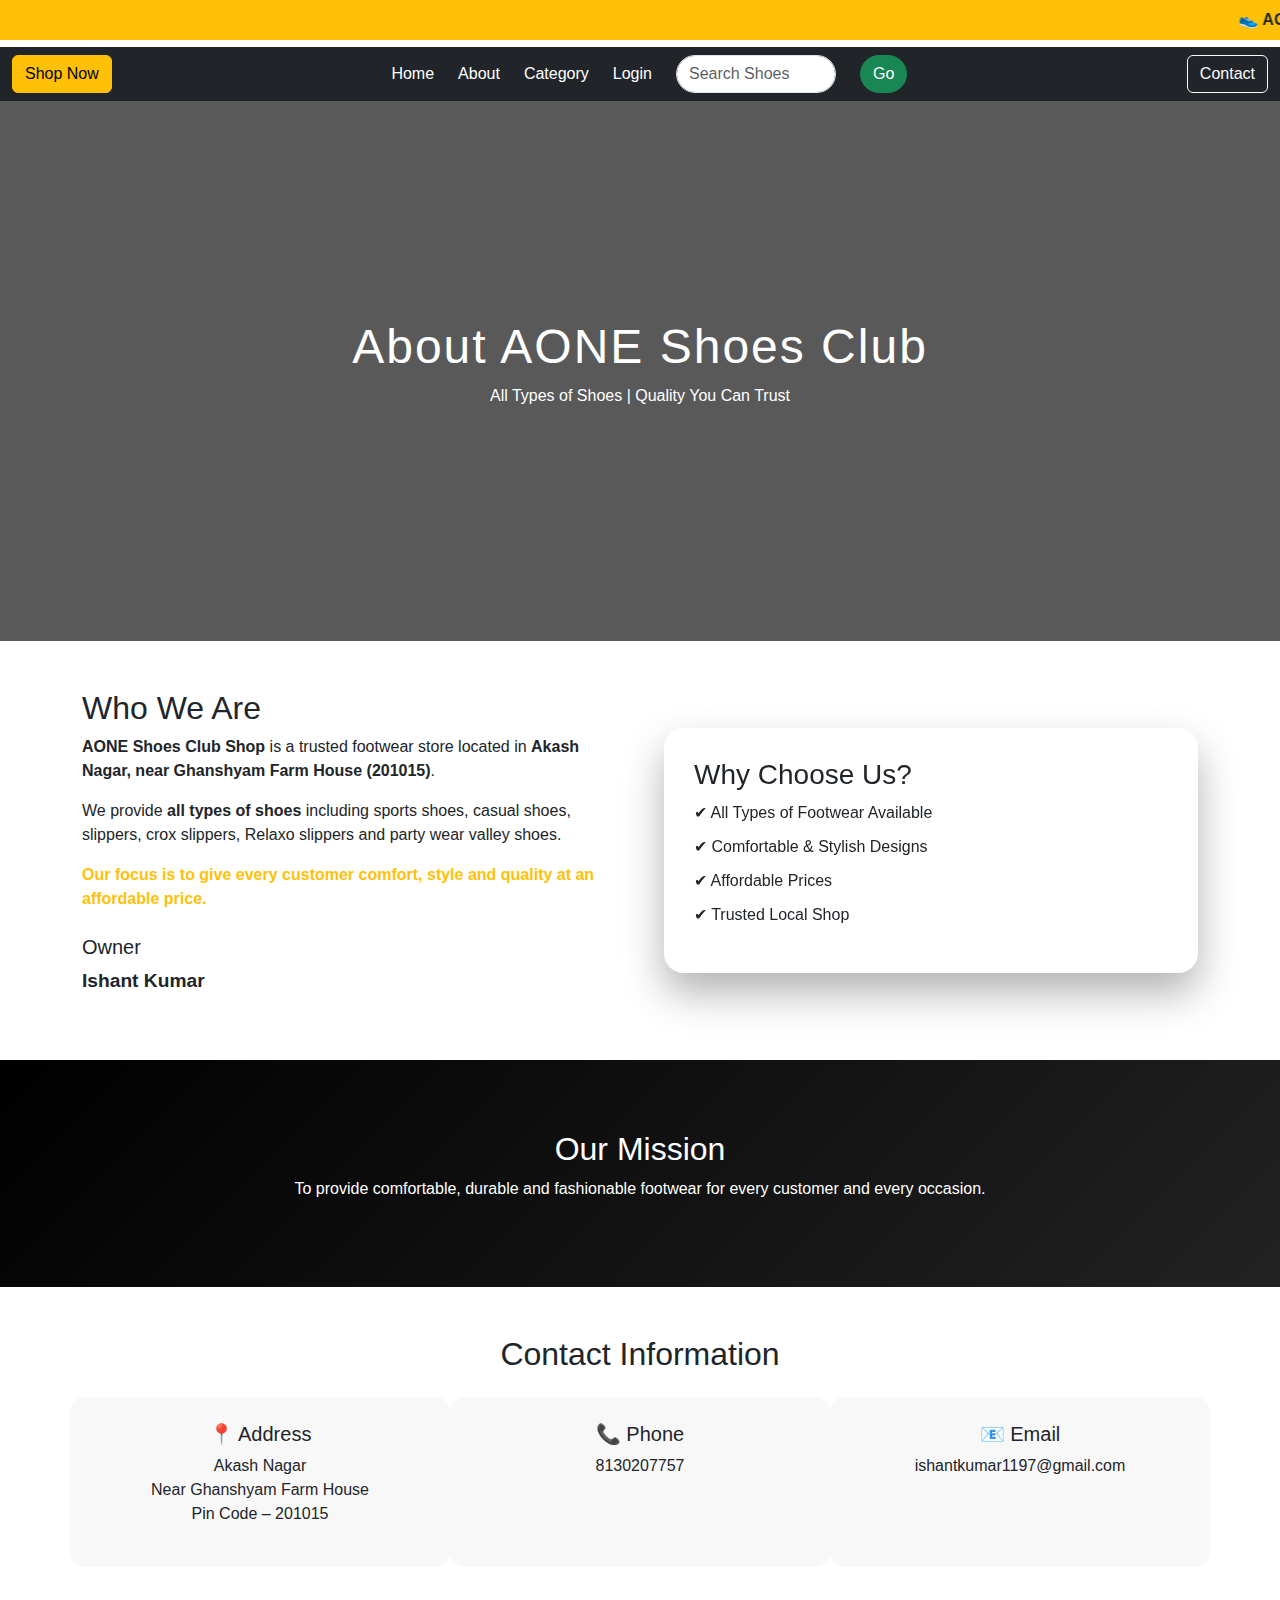
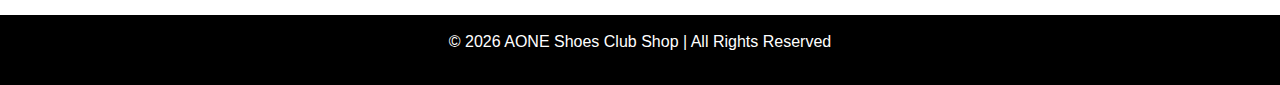
<file: about.html>
<!DOCTYPE html>
<html lang="en">

<head>
    <meta charset="UTF-8">
    <title>About Us | AONE Shoes Club Shop</title>
    <meta name="viewport" content="width=device-width, initial-scale=1.0">

    <link href="https://cdn.jsdelivr.net/npm/bootstrap@5.3.2/dist/css/bootstrap.min.css" rel="stylesheet">
    <link rel="stylesheet" href="css/about.css">
</head>

<body>

    <marquee class="marq">
        👟 AONE Shoes Club Shop | Comfort • Style • Trust | Flat 30% OFF 👟
    </marquee>

    <nav class="navbar navbar-dark bg-dark nav-2d">
        <div class="container-fluid d-flex justify-content-between align-items-center">

            <a href="index.html" class="btn btn-warning nav-btn">Shop Now</a>

            <div class="d-flex align-items-center gap-4">
                <a class="nav-link" href="index.html">Home</a>
                <a class="nav-link active" href="about.html">About</a>
                <a class="nav-link" href="category.html">Category</a>
                <a class="nav-link" href="login.html">Login</a>

                <input type="text" class="form-control search-box" placeholder="Search Shoes">
                <button class="btn btn-success go-btn">Go</button>
            </div>

            <a href="login.html" class="btn btn-outline-light nav-btn">Contact</a>

        </div>
    </nav>

    <section class="about-hero">
        <div class="about-overlay">
            <h1>About AONE Shoes Club</h1>
            <p>All Types of Shoes | Quality You Can Trust</p>
        </div>
    </section>

    <section class="container my-5">
        <div class="row align-items-center g-5">

            <div class="col-md-6 premium-text">
                <h2>Who We Are</h2>

                <p>
                    <strong>AONE Shoes Club Shop</strong> is a trusted footwear store located in
                    <strong>Akash Nagar, near Ghanshyam Farm House (201015)</strong>.
                </p>

                <p>
                    We provide <strong>all types of shoes</strong> including
                    sports shoes, casual shoes, slippers, crox slippers,
                    Relaxo slippers and party wear valley shoes.
                </p>

                <p class="highlight">
                    Our focus is to give every customer comfort, style
                    and quality at an affordable price.
                </p>

                <h5 class="mt-4">Owner</h5>
                <p class="owner-name">Ishant Kumar</p>
            </div>

            <div class="col-md-6">
                <div class="premium-card">
                    <h3>Why Choose Us?</h3>
                    <ul>
                        <li>✔ All Types of Footwear Available</li>
                        <li>✔ Comfortable & Stylish Designs</li>
                        <li>✔ Affordable Prices</li>
                        <li>✔ Trusted Local Shop</li>
                    </ul>
                </div>
            </div>

        </div>
    </section>

    <section class="mission-strip">
        <h2>Our Mission</h2>
        <p>
            To provide comfortable, durable and fashionable footwear
            for every customer and every occasion.
        </p>
    </section>

    <section class="container my-5" id="contact">
        <h2 class="text-center mb-4">Contact Information</h2>

        <div class="row text-center g-4">
            <div class="col-md-4 contact-box">
                <h5>📍 Address</h5>
                <p>
                    Akash Nagar<br>
                    Near Ghanshyam Farm House<br>
                    Pin Code – 201015
                </p>
            </div>

            <div class="col-md-4 contact-box">
                <h5>📞 Phone</h5>
                <p>8130207757</p>
            </div>

            <div class="col-md-4 contact-box">
                <h5>📧 Email</h5>
                <p>ishantkumar1197@gmail.com</p>
            </div>
        </div>
    </section>

    <footer class="footer text-center text-white">
        <p>© 2026 AONE Shoes Club Shop | All Rights Reserved</p>
    </footer>

</body>

</html>
</file>
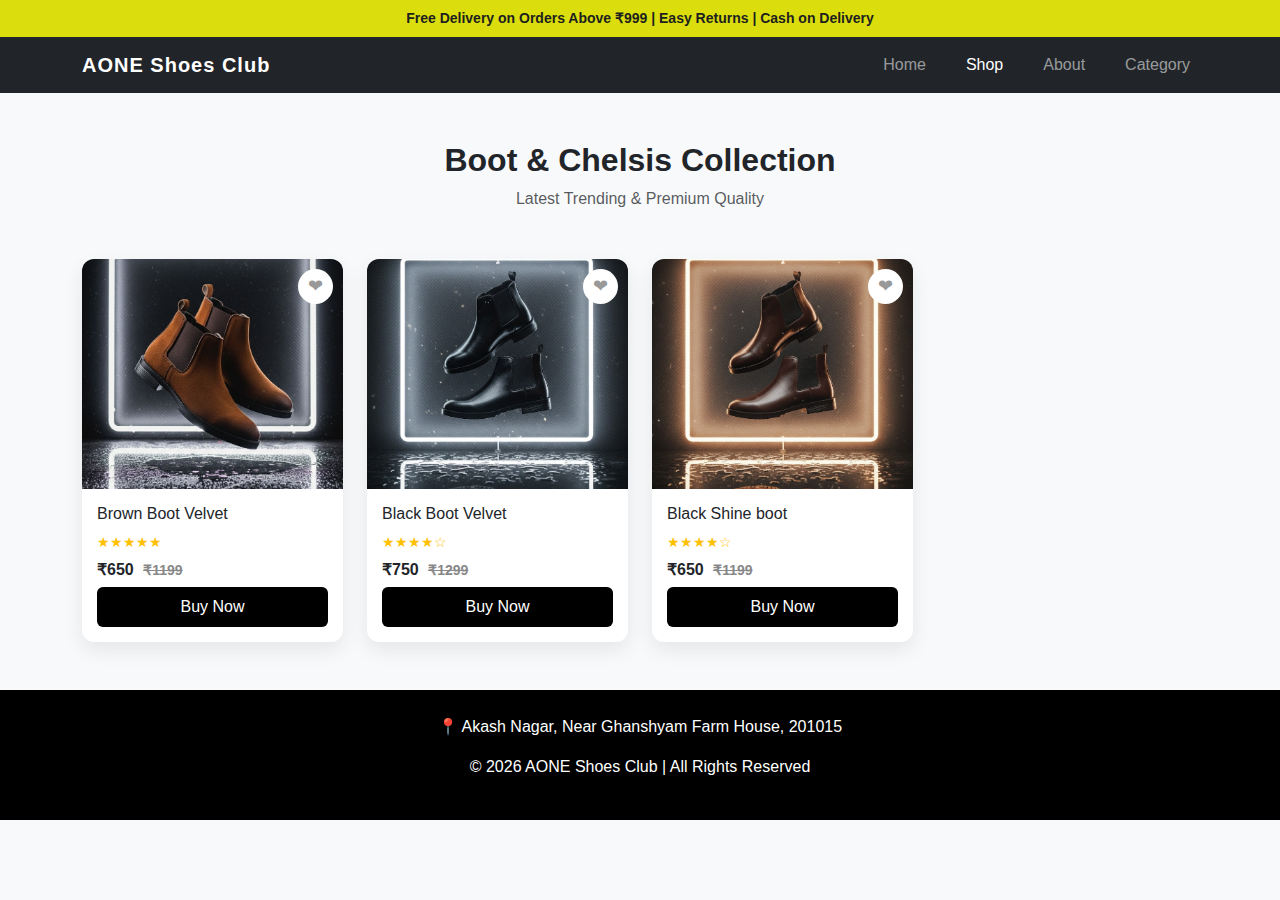
<file: boot.html>
<!DOCTYPE html>
<html lang="en">

<head>
    <meta charset="UTF-8">
    <title>AONE Shoes Club | Sports Collection</title>
    <meta name="viewport" content="width=device-width, initial-scale=1.0">
    <link href="https://cdn.jsdelivr.net/npm/bootstrap@5.3.2/dist/css/bootstrap.min.css" rel="stylesheet">
    <link rel="stylesheet" href="css/boot.css">
</head>

<body>

    <div class="top-bar text-center">
        Free Delivery on Orders Above ₹999 | Easy Returns | Cash on Delivery
    </div>

    <nav class="navbar navbar-expand-lg navbar-dark bg-dark sticky-top custom-nav">
        <div class="container">
            <a class="navbar-brand fw-bold logo-text" href="#">AONE Shoes Club</a>
            <div class="collapse navbar-collapse justify-content-end">
                <ul class="navbar-nav gap-4">
                    <li class="nav-item"><a class="nav-link nav-animate" href="index.html">Home</a></li>
                    <li class="nav-item"><a class="nav-link nav-animate active" href="index.html">Shop</a></li>
                    <li class="nav-item"><a class="nav-link nav-animate" href="about.html">About</a></li>
                    <li class="nav-item"><a class="nav-link nav-animate" href="category.html">Category</a></li>
                </ul>
            </div>
        </div>
    </nav>

    <div class="container text-center my-5">
        <h2 class="fw-bold">Boot & Chelsis Collection</h2>
        <p class="text-muted">Latest Trending & Premium Quality</p>
    </div>

    <div class="container mb-5">
        <div class="row g-4">

            <div class="col-lg-3 col-md-4 col-sm-6">
                <div class="product-card">
                    <div class="wishlist" onclick="toggleLike(this)">❤</div>
                    <img src="images/boot brown.jpg" class="product-img">
                    <div class="product-info">
                        <h6>Brown Boot Velvet</h6>
                        <div class="rating">★★★★★</div>
                        <div class="price">₹650 <span>₹1199</span></div>
                        <button class="cart-btn">Buy Now</button>
                    </div>
                </div>
            </div>

            <div class="col-lg-3 col-md-4 col-sm-6">
                <div class="product-card">
                    <div class="wishlist" onclick="toggleLike(this)">❤</div>
                    <img src="images/boot black.jpg" class="product-img">
                    <div class="product-info">
                        <h6>Black Boot Velvet</h6>
                        <div class="rating">★★★★☆</div>
                        <div class="price">₹750 <span>₹1299</span></div>
                        <button class="cart-btn">Buy Now</button>
                    </div>
                </div>
            </div>



            <div class="col-lg-3 col-md-4 col-sm-6">
                <div class="product-card">
                    <div class="wishlist" onclick="toggleLike(this)">❤</div>
                    <img src="images/black shine boot.jpg" class="product-img">
                    <div class="product-info">
                        <h6>Black Shine boot </h6>
                        <div class="rating">★★★★☆</div>
                        <div class="price">₹650 <span>₹1199</span></div>
                        <button class="cart-btn">Buy Now</button>
                    </div>
                </div>
            </div>


        </div>
    </div>

    <footer class="footer text-center text-white">
        <p class="footer-address">📍 Akash Nagar, Near Ghanshyam Farm House, 201015</p>
        <p>© 2026 AONE Shoes Club | All Rights Reserved</p>
    </footer>

    <script>
        function toggleLike(el) {
            el.classList.toggle("active");
        }
    </script>

</body>

</html>
</file>
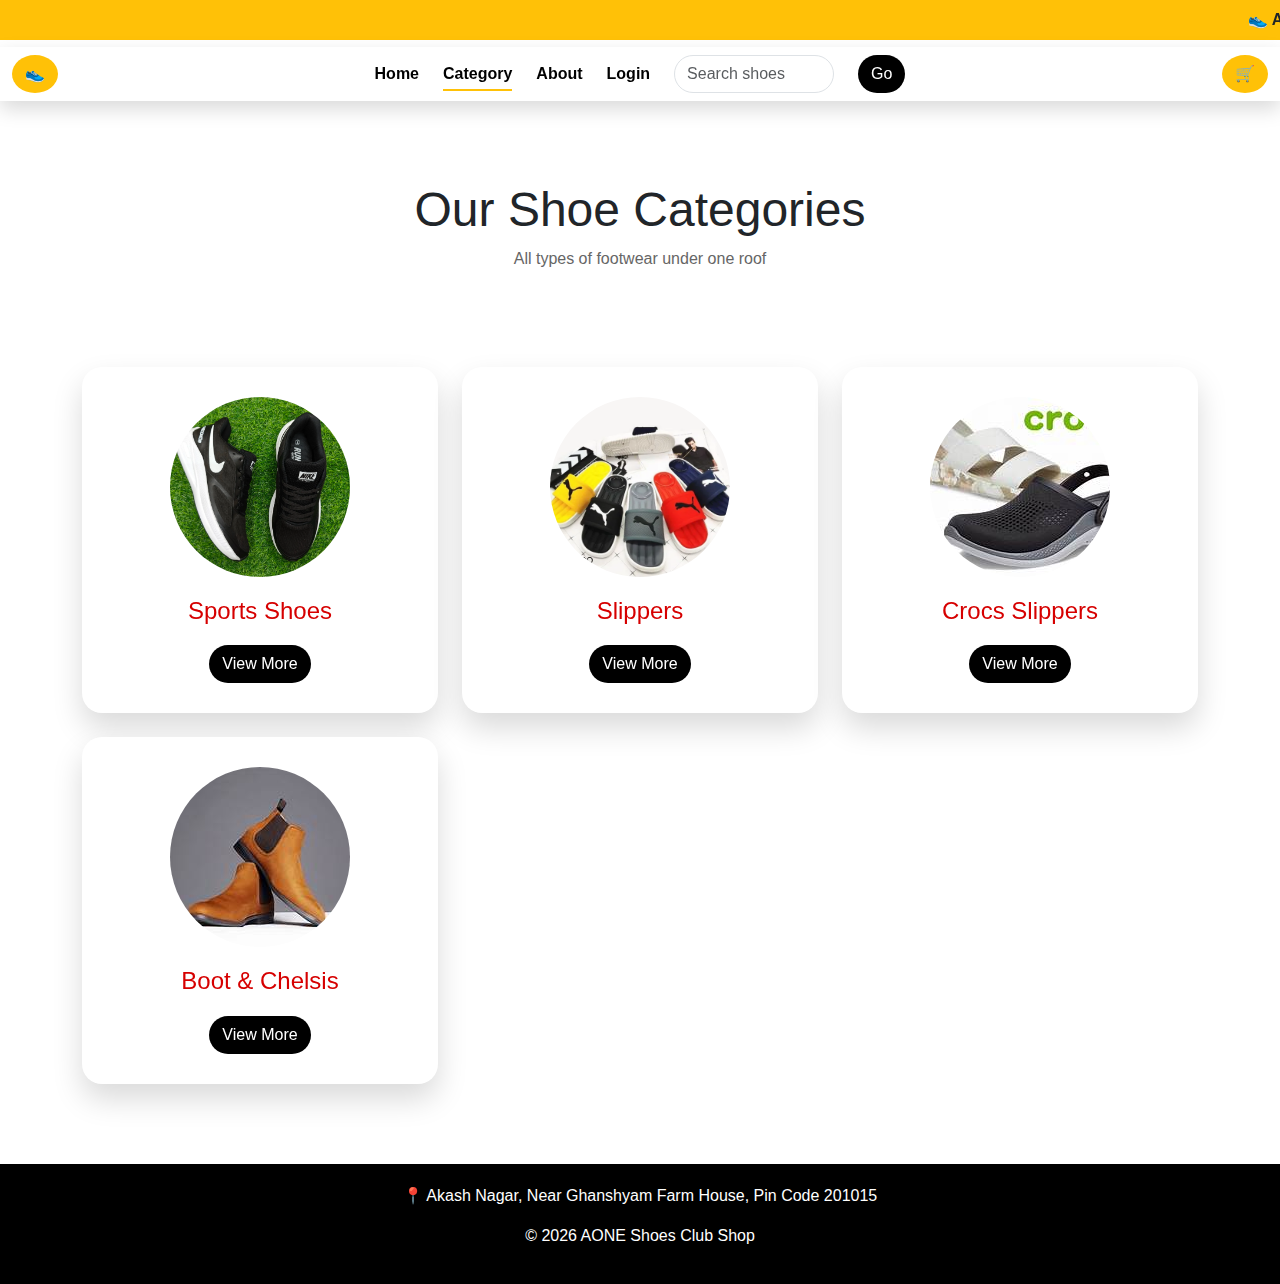
<file: category.html>
<!DOCTYPE html>
<html lang="en">

<head>
    <meta charset="UTF-8">
    <title>Category | AONE Shoes Club Shop</title>
    <meta name="viewport" content="width=device-width, initial-scale=1.0">

    <link href="https://cdn.jsdelivr.net/npm/bootstrap@5.3.2/dist/css/bootstrap.min.css" rel="stylesheet">
    <link rel="stylesheet" href="css/category.css">
</head>

<body>

    <marquee class="marq">👟 AONE Shoes Club Shop | Sports • Casual • Slippers • Crocs • Party Wear 👟</marquee>

    <nav class="navbar navbar-expand-lg navbar-light premium-nav">
        <div class="container-fluid">

            <button class="btn logo-btn">👟</button>

            <div class="mx-auto d-flex align-items-center gap-4">
                <a class="nav-link" href="index.html">Home</a>
                <a class="nav-link active" href="category.html">Category</a>
                <a class="nav-link" href="about.html">About</a>
                <a class="nav-link" href="login.html">Login</a>

                <input type="text" class="form-control search-box" placeholder="Search shoes">
                <button class="btn go-btn">Go</button>
            </div>

            <button class="btn logo-btn">🛒</button>
        </div>
    </nav>

    <section class="category-hero">
        <h1 class="hero-title">Our Shoe Categories</h1>
        <p class="hero-sub">All types of footwear under one roof</p>
    </section>

    <section class="container category-area">
        <div class="row g-4">

            <div class="col-md-4">
                <div class="cat-card">
                    <img src="images/cat-spo.webp">
                    <h4>Sports Shoes</h4>
                    <a href="sportsshoes.html" class="btn view-btn">View More</a>
                </div>
            </div>

            <div class="col-md-4">
                <div class="cat-card">
                    <img src="images/cat-sle.webp">
                    <h4>Slippers</h4>
                    <a href="Sleeper.html" class="btn view-btn">View More</a>
                </div>
            </div>

            <div class="col-md-4">
                <div class="cat-card">
                    <img src="images/crox.jpg">
                    <h4>Crocs Slippers</h4>
                    <a href="croxsleep.html" class="btn view-btn">View More</a>
                </div>
            </div>

            <div class="col-md-4">
                <div class="cat-card">
                    <img src="images/chelsea.jpg">
                    <h4>Boot & Chelsis</h4>
                    <a href="boot.html" class="btn view-btn">View More</a>
                </div>
            </div>

        </div>
    </section>

    <footer class="footer">
        <p>📍 Akash Nagar, Near Ghanshyam Farm House, Pin Code 201015</p>
        <p>© 2026 AONE Shoes Club Shop</p>
    </footer>

</body>

</html>
</file>
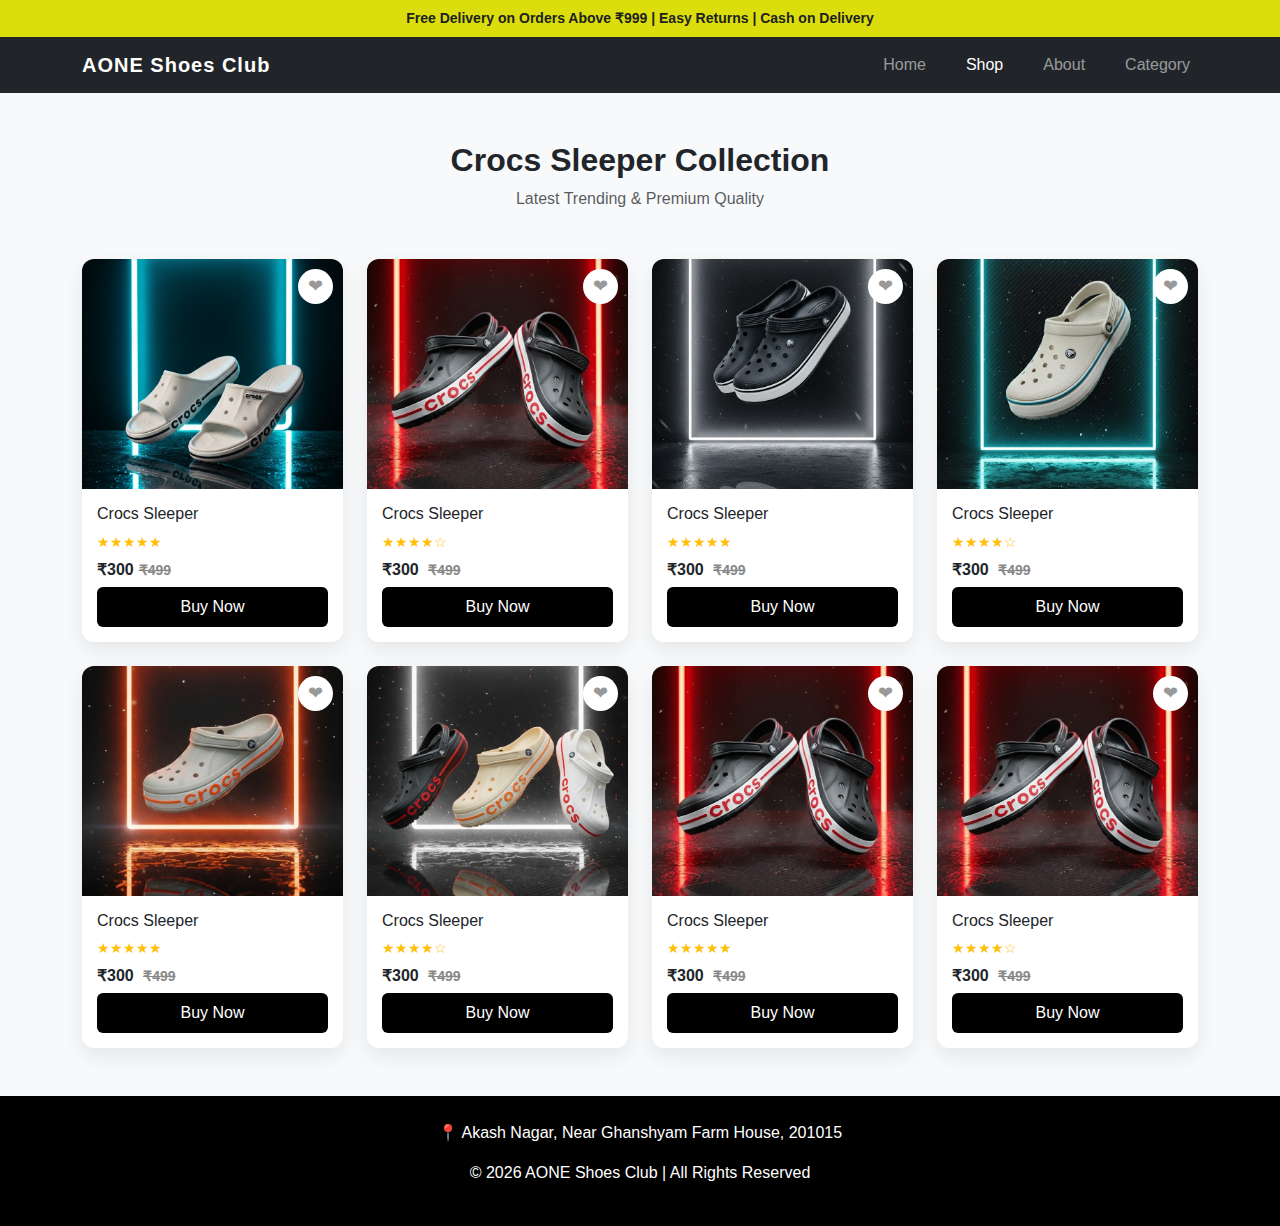
<file: croxsleep.html>
<!DOCTYPE html>
<html lang="en">

<head>
    <meta charset="UTF-8">
    <title>AONE Shoes Club | Sports Collection</title>
    <meta name="viewport" content="width=device-width, initial-scale=1.0">

    <link href="https://cdn.jsdelivr.net/npm/bootstrap@5.3.2/dist/css/bootstrap.min.css" rel="stylesheet">
    <link rel="stylesheet" href="css/croxsleep.css">
</head>

<body>

    <div class="top-bar text-center">
        Free Delivery on Orders Above ₹999 | Easy Returns | Cash on Delivery
    </div>

    <nav class="navbar navbar-expand-lg navbar-dark bg-dark sticky-top custom-nav">
        <div class="container">
            <a class="navbar-brand fw-bold logo-text" href="#">AONE Shoes Club</a>

            <div class="collapse navbar-collapse justify-content-end">
                <ul class="navbar-nav gap-4">
                    <li class="nav-item"><a class="nav-link nav-animate" href="index.html">Home</a></li>
                    <li class="nav-item"><a class="nav-link nav-animate active" href="index.html">Shop</a></li>
                    <li class="nav-item"><a class="nav-link nav-animate" href="about.html">About</a></li>
                    <li class="nav-item"><a class="nav-link nav-animate" href="category.html">Category</a></li>
                </ul>
            </div>
        </div>
    </nav>

    <div class="container text-center my-5">
        <h2 class="fw-bold">Crocs Sleeper Collection</h2>
        <p class="text-muted">Latest Trending & Premium Quality</p>
    </div>

    <div class="container mb-5">
        <div class="row g-4">

            <div class="col-lg-3 col-md-4 col-sm-6">
                <div class="product-card">
                    <div class="wishlist" onclick="toggleLike(this)">❤</div>
                    <img src="images/crox white.jpg" class="product-img">
                    <div class="product-info">
                        <h6>Crocs Sleeper</h6>
                        <div class="rating">★★★★★</div>
                        <div class="price">₹300<span>₹499</span></div>
                        <button class="cart-btn">Buy Now</button>
                    </div>
                </div>
            </div>

            <div class="col-lg-3 col-md-4 col-sm-6">
                <div class="product-card">
                    <div class="wishlist" onclick="toggleLike(this)">❤</div>
                    <img src="images/black crox.jpg" class="product-img">
                    <div class="product-info">
                        <h6>Crocs Sleeper</h6>
                        <div class="rating">★★★★☆</div>
                        <div class="price">₹300 <span>₹499</span></div>
                        <button class="cart-btn">Buy Now</button>
                    </div>
                </div>
            </div>

            <div class="col-lg-3 col-md-4 col-sm-6">
                <div class="product-card">
                    <div class="wishlist" onclick="toggleLike(this)">❤</div>
                    <img src="images/black crox1.jpg" class="product-img">
                    <div class="product-info">
                        <h6>Crocs Sleeper</h6>
                        <div class="rating">★★★★★</div>
                        <div class="price">₹300 <span>₹499</span></div>
                        <button class="cart-btn">Buy Now</button>
                    </div>
                </div>
            </div>

            <div class="col-lg-3 col-md-4 col-sm-6">
                <div class="product-card">
                    <div class="wishlist" onclick="toggleLike(this)">❤</div>
                    <img src="images/white crox.jpg" class="product-img">
                    <div class="product-info">
                        <h6>Crocs Sleeper</h6>
                        <div class="rating">★★★★☆</div>
                        <div class="price">₹300 <span>₹499</span></div>
                        <button class="cart-btn">Buy Now</button>
                    </div>
                </div>
            </div>

            <div class="col-lg-3 col-md-4 col-sm-6">
                <div class="product-card">
                    <div class="wishlist" onclick="toggleLike(this)">❤</div>
                    <img src="images/orange crox.jpg" class="product-img">
                    <div class="product-info">
                        <h6>Crocs Sleeper</h6>
                        <div class="rating">★★★★★</div>
                        <div class="price">₹300 <span>₹499</span></div>
                        <button class="cart-btn">Buy Now</button>
                    </div>
                </div>
            </div>

            <div class="col-lg-3 col-md-4 col-sm-6">
                <div class="product-card">
                    <div class="wishlist" onclick="toggleLike(this)">❤</div>
                    <img src="images/red crox.jpg" class="product-img">
                    <div class="product-info">
                        <h6>Crocs Sleeper</h6>
                        <div class="rating">★★★★☆</div>
                        <div class="price">₹300 <span>₹499</span></div>
                        <button class="cart-btn">Buy Now</button>
                    </div>
                </div>
            </div>

            <div class="col-lg-3 col-md-4 col-sm-6">
                <div class="product-card">
                    <div class="wishlist" onclick="toggleLike(this)">❤</div>
                    <img src="images/black crox.jpg" class="product-img">
                    <div class="product-info">
                        <h6>Crocs Sleeper</h6>
                        <div class="rating">★★★★★</div>
                        <div class="price">₹300 <span>₹499</span></div>
                        <button class="cart-btn">Buy Now</button>
                    </div>
                </div>
            </div>

            <div class="col-lg-3 col-md-4 col-sm-6">
                <div class="product-card">
                    <div class="wishlist" onclick="toggleLike(this)">❤</div>
                    <img src="images/black crox.jpg" class="product-img">
                    <div class="product-info">
                        <h6>Crocs Sleeper</h6>
                        <div class="rating">★★★★☆</div>
                        <div class="price">₹300 <span>₹499</span></div>
                        <button class="cart-btn">Buy Now</button>
                    </div>
                </div>
            </div>

        </div>
    </div>

    <footer class="footer text-center text-white">
        <p class="footer-address">📍 Akash Nagar, Near Ghanshyam Farm House, 201015</p>
        <p>© 2026 AONE Shoes Club | All Rights Reserved</p>
    </footer>

    <script>
        function toggleLike(el) {
            el.classList.toggle("active");
        }
    </script>

</body>

</html>
</file>
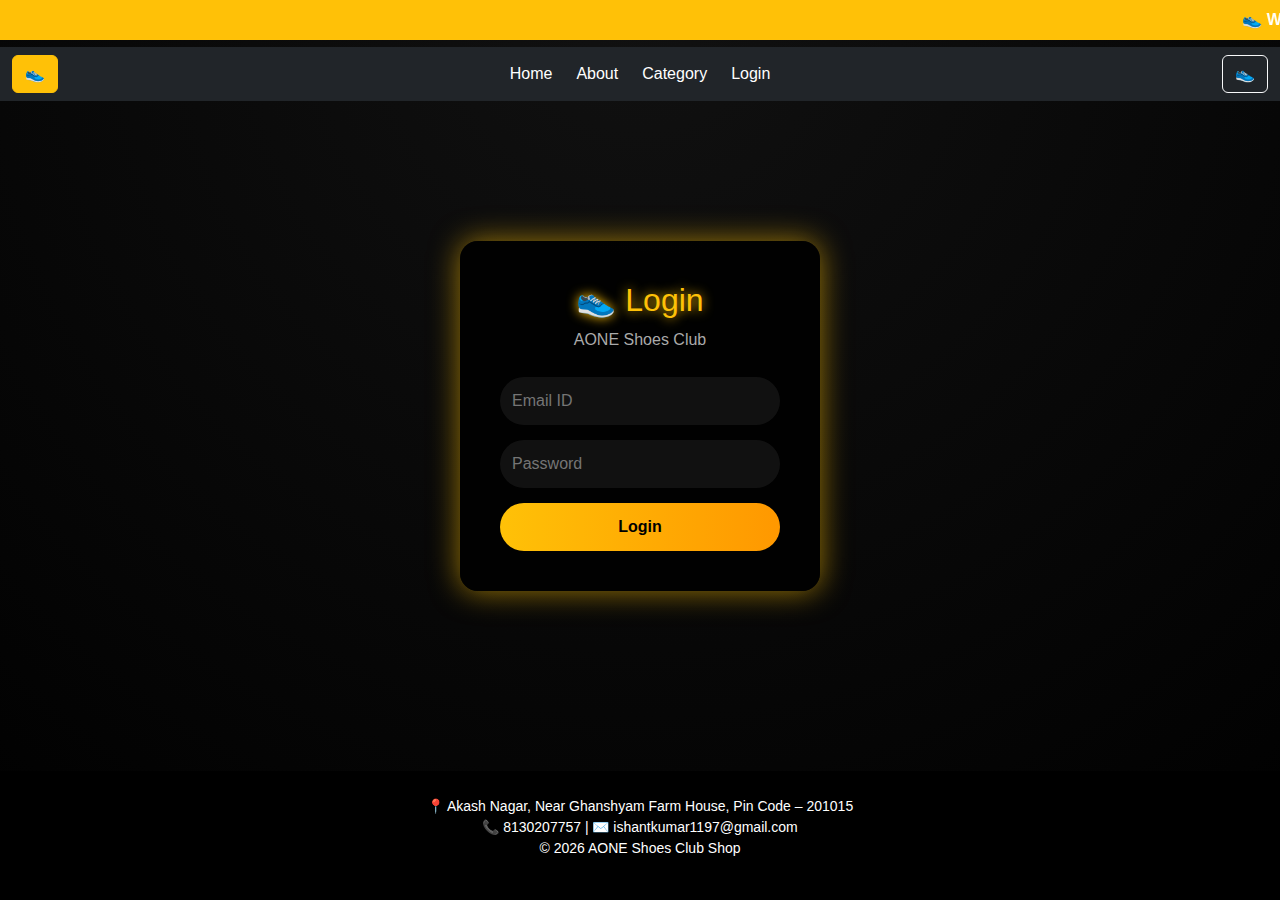
<file: login.html>
<!DOCTYPE html>
<html lang="en">

<head>
    <meta charset="UTF-8">
    <title>AONE Shoes Club | Login</title>
    <meta name="viewport" content="width=device-width, initial-scale=1.0">

    <!-- Bootstrap -->
    <link href="https://cdn.jsdelivr.net/npm/bootstrap@5.3.2/dist/css/bootstrap.min.css" rel="stylesheet">

    <!-- CSS -->
    <link rel="stylesheet" href="css/login.css">
</head>

<body>

    <!-- ================= MARQUEE (SAME) ================= -->
    <marquee class="marq">
        👟 Welcome to AONE Shoes Club Shop | Flat 30% OFF | Best Quality Shoes 👟
    </marquee>

    <!-- ================= NAVBAR (SAME AS YOUR SITE) ================= -->
    <nav class="navbar navbar-dark bg-dark nav-2d">
        <div class="container-fluid d-flex justify-content-between align-items-center">

            <button class="btn btn-warning nav-btn">👟</button>

            <div class="d-flex align-items-center gap-4">
                <a class="nav-link active" href="index.html">Home</a>
                <a class="nav-link" href="about.html">About</a>
                <a class="nav-link" href="category.html">Category</a>
                <a class="nav-link" href="login.html">Login</a>
            </div>

            <button class="btn btn-outline-light nav-btn">👟</button>
        </div>
    </nav>

    <!-- ================= LOGIN SECTION ================= -->
    <div class="login-wrapper">

        <div class="login-box">
            <h2>👟 Login</h2>
            <p class="tagline">AONE Shoes Club</p>

            <form onsubmit="loginSuccess(event)">
                <input type="email" placeholder="Email ID" required>
                <input type="password" placeholder="Password" required>

                <button type="submit">Login</button>
            </form>
        </div>

    </div>

    <!-- ================= FOOTER (SAME ADDRESS) ================= -->
    <footer class="footer text-center">
        <p>
            📍 Akash Nagar, Near Ghanshyam Farm House, Pin Code – 201015 <br>
            📞 8130207757 | ✉️ ishantkumar1197@gmail.com <br>
            © 2026 AONE Shoes Club Shop
        </p>
    </footer>

    <script>
        function loginSuccess(e) {
            e.preventDefault();
            alert("✅ Successfully Logged In");
        }
    </script>

</body>

</html>
</file>
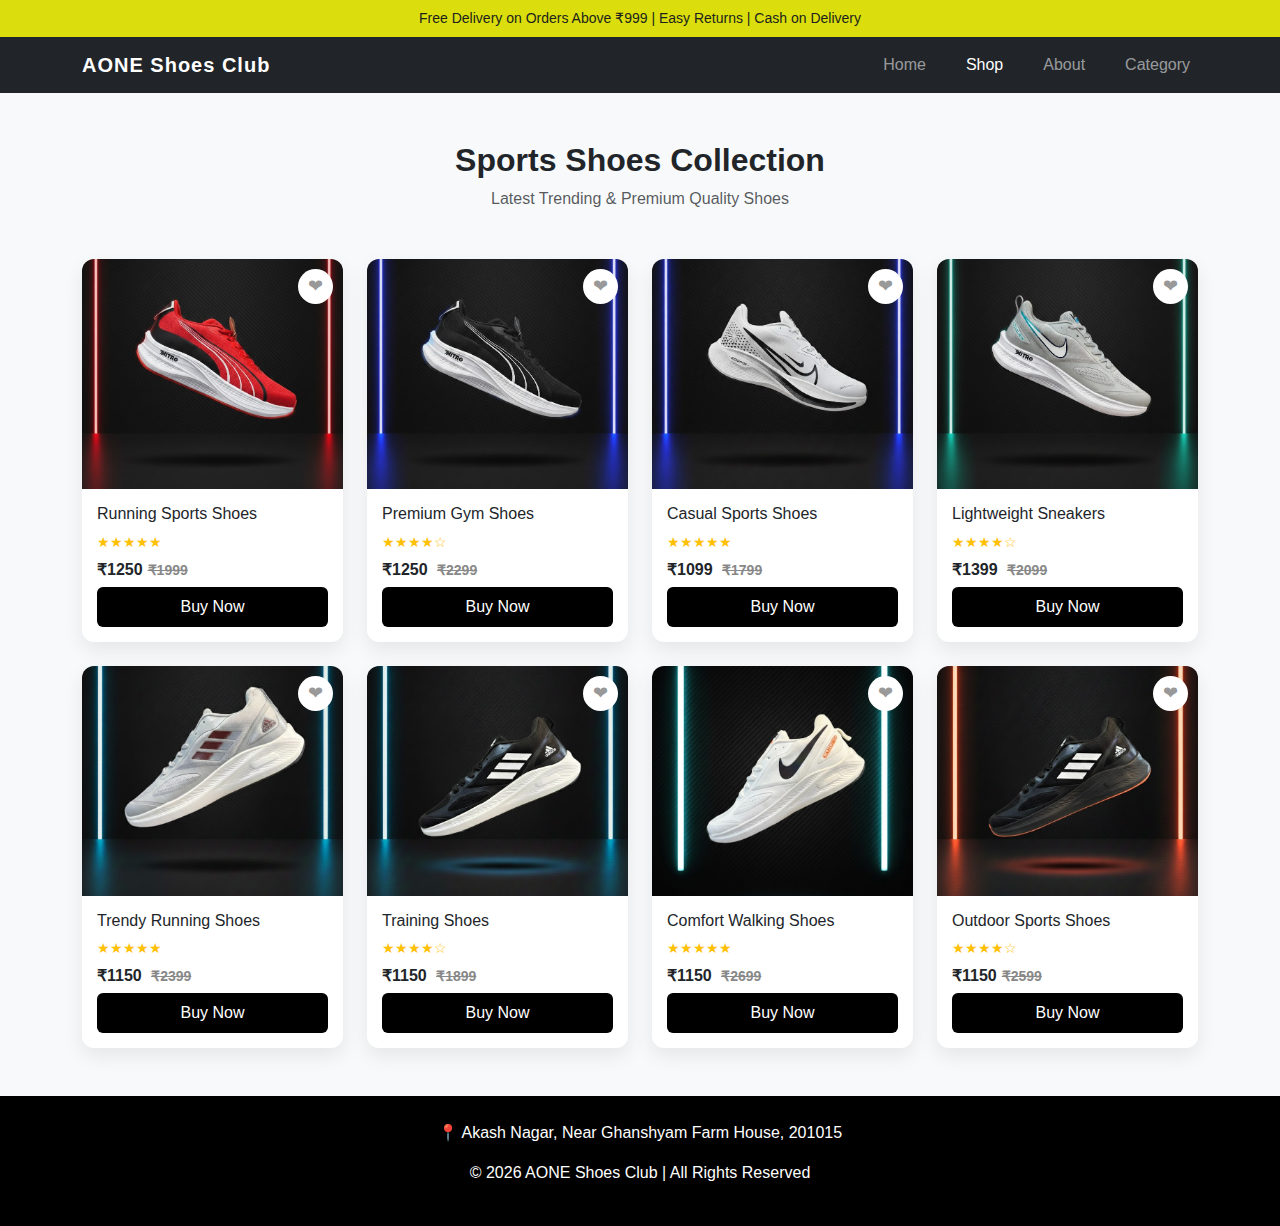
<file: sportsshoes.html>
<!DOCTYPE html>
<html lang="en">

<head>
    <meta charset="UTF-8">
    <title>AONE Shoes Club | Sports Collection</title>
    <meta name="viewport" content="width=device-width, initial-scale=1.0">

    <link href="https://cdn.jsdelivr.net/npm/bootstrap@5.3.2/dist/css/bootstrap.min.css" rel="stylesheet">
    <link rel="stylesheet" href="css/sportsshoes.css">
</head>

<body>

    <div class="top-bar text-center">
        Free Delivery on Orders Above ₹999 | Easy Returns | Cash on Delivery
    </div>

    <nav class="navbar navbar-expand-lg navbar-dark bg-dark sticky-top custom-nav">
        <div class="container">
            <a class="navbar-brand fw-bold logo-text" href="#">AONE Shoes Club</a>

            <div class="collapse navbar-collapse justify-content-end">
                <ul class="navbar-nav gap-4">
                    <li class="nav-item"><a class="nav-link nav-animate" href="index.html">Home</a></li>
                    <li class="nav-item"><a class="nav-link nav-animate active" href="index.html">Shop</a></li>
                    <li class="nav-item"><a class="nav-link nav-animate" href="about.html">About</a></li>
                    <li class="nav-item"><a class="nav-link nav-animate" href="category.html">Category</a></li>
                </ul>
            </div>
        </div>
    </nav>

    <div class="container text-center my-5">
        <h2 class="fw-bold">Sports Shoes Collection</h2>
        <p class="text-muted">Latest Trending & Premium Quality Shoes</p>
    </div>

    <div class="container mb-5">
        <div class="row g-4">

            <div class="col-lg-3 col-md-4 col-sm-6">
                <div class="product-card">
                    <div class="wishlist" onclick="toggleLike(this)">❤</div>
                    <img src="/images/red nitro.jpg" class="product-img">
                    <div class="product-info">
                        <h6>Running Sports Shoes</h6>
                        <div class="rating">★★★★★</div>
                        <div class="price">₹1250<span>₹1999</span></div>
                        <button class="cart-btn">Buy Now</button>
                    </div>
                </div>
            </div>

            <div class="col-lg-3 col-md-4 col-sm-6">
                <div class="product-card">
                    <div class="wishlist" onclick="toggleLike(this)">❤</div>
                    <img src="images/black nitro.jpg" class="product-img">
                    <div class="product-info">
                        <h6>Premium Gym Shoes</h6>
                        <div class="rating">★★★★☆</div>
                        <div class="price">₹1250 <span>₹2299</span></div>
                        <button class="cart-btn">Buy Now</button>
                    </div>
                </div>
            </div>

            <div class="col-lg-3 col-md-4 col-sm-6">
                <div class="product-card">
                    <div class="wishlist" onclick="toggleLike(this)">❤</div>
                    <img src="images/white nike.jpg" class="product-img">
                    <div class="product-info">
                        <h6>Casual Sports Shoes</h6>
                        <div class="rating">★★★★★</div>
                        <div class="price">₹1099 <span>₹1799</span></div>
                        <button class="cart-btn">Buy Now</button>
                    </div>
                </div>
            </div>

            <div class="col-lg-3 col-md-4 col-sm-6">
                <div class="product-card">
                    <div class="wishlist" onclick="toggleLike(this)">❤</div>
                    <img src="images/grey guidten add.jpg" class="product-img">
                    <div class="product-info">
                        <h6>Lightweight Sneakers</h6>
                        <div class="rating">★★★★☆</div>
                        <div class="price">₹1399 <span>₹2099</span></div>
                        <button class="cart-btn">Buy Now</button>
                    </div>
                </div>
            </div>

            <div class="col-lg-3 col-md-4 col-sm-6">
                <div class="product-card">
                    <div class="wishlist" onclick="toggleLike(this)">❤</div>
                    <img src="images/white guidten nike.jpg" class="product-img">
                    <div class="product-info">
                        <h6>Trendy Running Shoes</h6>
                        <div class="rating">★★★★★</div>
                        <div class="price">₹1150 <span>₹2399</span></div>
                        <button class="cart-btn">Buy Now</button>
                    </div>
                </div>
            </div>

            <div class="col-lg-3 col-md-4 col-sm-6">
                <div class="product-card">
                    <div class="wishlist" onclick="toggleLike(this)">❤</div>
                    <img src="images/black guidten addi.jpg" class="product-img">
                    <div class="product-info">
                        <h6>Training Shoes</h6>
                        <div class="rating">★★★★☆</div>
                        <div class="price">₹1150 <span>₹1899</span></div>
                        <button class="cart-btn">Buy Now</button>
                    </div>
                </div>
            </div>

            <div class="col-lg-3 col-md-4 col-sm-6">
                <div class="product-card">
                    <div class="wishlist" onclick="toggleLike(this)">❤</div>
                    <img src="images/whiteguidten nike.jpg" class="product-img">
                    <div class="product-info">
                        <h6>Comfort Walking Shoes</h6>
                        <div class="rating">★★★★★</div>
                        <div class="price">₹1150 <span>₹2699</span></div>
                        <button class="cart-btn">Buy Now</button>
                    </div>
                </div>
            </div>

            <div class="col-lg-3 col-md-4 col-sm-6">
                <div class="product-card">
                    <div class="wishlist" onclick="toggleLike(this)">❤</div>
                    <img src="images/black guid add.jpg" class="product-img">
                    <div class="product-info">
                        <h6>Outdoor Sports Shoes</h6>
                        <div class="rating">★★★★☆</div>
                        <div class="price">₹1150<span>₹2599</span></div>
                        <button class="cart-btn">Buy Now</button>
                    </div>
                </div>
            </div>

        </div>
    </div>

    <footer class="footer text-center text-white">
        <p class="footer-address">📍 Akash Nagar, Near Ghanshyam Farm House, 201015</p>
        <p>© 2026 AONE Shoes Club | All Rights Reserved</p>
    </footer>

    <script>
        function toggleLike(el) {
            el.classList.toggle("active");
        }
    </script>

</body>

</html>
</file>
<file: css/about.css>
body {
    margin: 0;
    font-family: 'Segoe UI', sans-serif;
}

a {
    text-decoration: none;
}

.marq {
    background: #ffc107;
    padding: 8px;
    font-weight: bold;
}

.nav-2d {
    animation: slideDown 1s ease;
}

@keyframes slideDown {
    from {
        transform: translateY(-60px);
    }

    to {
        transform: translateY(0);
    }
}

.nav-link {
    color: #fff !important;
    font-weight: 500;
    position: relative;
}

.nav-link::after {
    content: "";
    position: absolute;
    width: 0;
    height: 2px;
    background: #ffc107;
    left: 0;
    bottom: -5px;
    transition: 0.4s;
}

.nav-link:hover::after {
    width: 100%;
}

.search-box {
    width: 160px;
    border-radius: 20px;
}

.go-btn {
    border-radius: 20px;
}

.nav-btn {
    transition: 0.3s;
}

.nav-btn:hover {
    transform: scale(1.1);
}

.hero {
    height: 90vh;
    background: linear-gradient(45deg, #000, #333);
    display: flex;
    flex-direction: column;
    justify-content: center;
    align-items: center;
}

.animate-text {
    font-size: 3rem;
    color: #fff;
    animation: glow 2s infinite alternate;
}

@keyframes glow {
    from {
        text-shadow: 0 0 5px #fff;
    }

    to {
        text-shadow: 0 0 20px #ffc107;
    }
}

.buy-btn {
    transition: 0.4s;
}

.buy-btn:hover {
    transform: scale(1.15);
}

.moving-gallery {
    display: flex;
    gap: 30px;
    overflow: hidden;
}

.moving-gallery img {
    width: 200px;
    animation: move 10s linear infinite;
}

@keyframes move {
    from {
        transform: translateX(0);
    }

    to {
        transform: translateX(-800px);
    }
}

.shoe-card {
    background: #fff;
    padding: 15px;
    border-radius: 15px;
    text-align: center;
    transition: 0.5s;
}

.shoe-card img {
    width: 100%;
    transition: 0.5s;
}

.shoe-card:hover {
    transform: translateY(-10px) scale(1.05);
    box-shadow: 0 15px 30px rgba(0, 0, 0, 0.3);
}

.about-hero {
    height: 60vh;
    background: url("https://i.imgur.com/8Km9tLL.jpg") center/cover no-repeat;
    position: relative;
}

.about-overlay {
    height: 100%;
    background: rgba(0, 0, 0, 0.65);
    display: flex;
    flex-direction: column;
    justify-content: center;
    align-items: center;
    color: white;
    animation: fadeZoom 1.2s ease;
}

@keyframes fadeZoom {
    from {
        opacity: 0;
        transform: scale(1.1);
    }

    to {
        opacity: 1;
        transform: scale(1);
    }
}

.about-overlay h1 {
    font-size: 3rem;
    letter-spacing: 2px;
}

.premium-text {
    animation: slideLeft 1s ease;
}

@keyframes slideLeft {
    from {
        opacity: 0;
        transform: translateX(-60px);
    }

    to {
        opacity: 1;
        transform: translateX(0);
    }
}

.highlight {
    color: #ffc107;
    font-weight: 600;
}

.owner-name {
    font-size: 1.2rem;
    font-weight: bold;
}

.premium-card {
    background: rgba(255, 255, 255, 0.15);
    backdrop-filter: blur(10px);
    padding: 30px;
    border-radius: 20px;
    box-shadow: 0 20px 40px rgba(0, 0, 0, 0.3);
    animation: slideRight 1s ease;
}

@keyframes slideRight {
    from {
        opacity: 0;
        transform: translateX(60px);
    }

    to {
        opacity: 1;
        transform: translateX(0);
    }
}

.premium-card ul {
    list-style: none;
    padding: 0;
}

.premium-card li {
    margin: 10px 0;
    font-weight: 500;
}

.mission-strip {
    background: linear-gradient(135deg, #000, #222);
    color: white;
    text-align: center;
    padding: 70px 20px;
}

.contact-box {
    padding: 25px;
    border-radius: 15px;
    background: #f8f8f8;
    transition: 0.4s;
}

.contact-box:hover {
    transform: translateY(-10px);
    box-shadow: 0 15px 30px rgba(0, 0, 0, 0.2);
}

.footer {
    background: black;
    padding: 15px;
}
</file>
<file: css/boot.css>
body {
    background: #f8f9fa;
    font-family: 'Segoe UI', sans-serif;
}

.top-bar {
    background: #dbde0c;
    color: #201e1e;
    padding: 8px;
    font-size: 14px;
    font-weight: bold;
}

.custom-nav {
    transition: 0.3s;
}

.nav-animate {
    position: relative;
    transition: 0.3s;
}

.nav-animate::after {
    content: "";
    position: absolute;
    width: 0%;
    height: 2px;
    left: 0;
    bottom: 0;
    background: #ff6600;
    transition: 0.3s;
}

.nav-animate:hover::after {
    width: 100%;
}

.logo-text {
    letter-spacing: 1px;
}

.product-card {
    background: #fff;
    border-radius: 12px;
    overflow: hidden;
    transition: 0.3s;
    box-shadow: 0 8px 20px rgba(0, 0, 0, 0.08);
    position: relative;
}

.product-card:hover {
    transform: translateY(-8px);
}

.product-img {
    width: 100%;
    height: 230px;
    object-fit: cover;
    transition: 0.4s;
}

.product-card:hover .product-img {
    transform: scale(1.08);
}

.wishlist {
    position: absolute;
    top: 10px;
    right: 10px;
    background: #fff;
    width: 35px;
    height: 35px;
    border-radius: 50%;
    text-align: center;
    line-height: 35px;
    cursor: pointer;
    color: #999;
    font-size: 18px;
    transition: 0.3s;
}

.wishlist.active {
    color: red;
}

.product-info {
    padding: 15px;
}

.rating {
    color: #ffc107;
    font-size: 14px;
}

.price {
    font-weight: bold;
    margin: 5px 0;
}

.price span {
    text-decoration: line-through;
    color: #888;
    font-size: 14px;
    margin-left: 5px;
}

.cart-btn {
    width: 100%;
    padding: 8px;
    border: none;
    border-radius: 6px;
    background: #000;
    color: #fff;
    transition: 0.3s;
}

.cart-btn:hover {
    background: #ff6600;
}

.footer {
    background: #000;
    padding: 25px;
    margin-top: 40px;
}

.footer-address {
    animation: slideUp 2s ease-in-out infinite alternate;
}

@keyframes slideUp {
    from {
        transform: translateY(0);
    }

    to {
        transform: translateY(-5px);
    }
}
</file>
<file: css/category.css>
body {
    font-family: 'Segoe UI', sans-serif;
    background: white;
}

.marq {
    background: #ffc107;
    padding: 8px;
    font-weight: 600;
}

.premium-nav {
    background: white;
    box-shadow: 0 8px 20px rgba(0, 0, 0, 0.15);
    animation: drop 0.8s ease;
}

@keyframes drop {
    from {
        transform: translateY(-60px);
    }

    to {
        transform: translateY(0);
    }
}

.nav-link {
    font-weight: 600;
    color: #000 !important;
    position: relative;
}

.nav-link::after {
    content: "";
    position: absolute;
    bottom: -5px;
    left: 0;
    width: 0;
    height: 2px;
    background: #ffc107;
    transition: .4s;
}

.nav-link:hover::after,
.nav-link.active::after {
    width: 100%;
}

.logo-btn {
    border-radius: 50%;
    background: #ffc107;
}

.search-box {
    width: 160px;
    border-radius: 20px;
}

.go-btn {
    border-radius: 20px;
    background: #000;
    color: white;
}

.category-hero {
    text-align: center;
    padding: 80px 20px;
}

.hero-title {
    font-size: 3rem;
    animation: fadeUp 1s ease;
}

.hero-sub {
    color: #666;
}

@keyframes fadeUp {
    from {
        opacity: 0;
        transform: translateY(40px);
    }

    to {
        opacity: 1;
        transform: translateY(0);
    }
}

.category-area {
    padding-bottom: 80px;
}

.cat-card {
    text-align: center;
    padding: 30px;
    border-radius: 20px;
    background: #fff;
    transition: .6s;
    transform-style: preserve-3d;
    box-shadow: 0 15px 30px rgba(0, 0, 0, 0.15);
}

.cat-card img {
    width: 180px;
    height: 180px;
    border-radius: 50%;
    object-fit: cover;
    transition: .6s;
}

.cat-card:hover {
    transform: rotateY(20deg) rotateX(10deg) translateY(-15px);
}

.cat-card:hover img {
    transform: scale(1.1);
}

.cat-card h4 {
    margin: 20px 0;
    color: #d60000;
}

.view-btn {
    border-radius: 20px;
    background: #000;
    color: white;
}

.view-btn:hover {
    background: #ffc107;
    color: black;
}

.footer {
    background: #000;
    color: white;
    text-align: center;
    padding: 20px;
}
</file>
<file: css/croxsleep.css>
body {
    background: #f8f9fa;
    font-family: 'Segoe UI', sans-serif;
}

.top-bar {
    background: #dbde0c;
    color: #201e1e;
    padding: 8px;
    font-size: 14px;
    font-weight: bold;
}

.custom-nav {
    transition: 0.3s;
}

.nav-animate {
    position: relative;
    transition: 0.3s;
}

.nav-animate::after {
    content: "";
    position: absolute;
    width: 0%;
    height: 2px;
    left: 0;
    bottom: 0;
    background: #ff6600;
    transition: 0.3s;
}

.nav-animate:hover::after {
    width: 100%;
}

.logo-text {
    letter-spacing: 1px;
}

.product-card {
    background: #fff;
    border-radius: 12px;
    overflow: hidden;
    transition: 0.3s;
    box-shadow: 0 8px 20px rgba(0, 0, 0, 0.08);
    position: relative;
}

.product-card:hover {
    transform: translateY(-8px);
}

.product-img {
    width: 100%;
    height: 230px;
    object-fit: cover;
    transition: 0.4s;
}

.product-card:hover .product-img {
    transform: scale(1.08);
}

.wishlist {
    position: absolute;
    top: 10px;
    right: 10px;
    background: #fff;
    width: 35px;
    height: 35px;
    border-radius: 50%;
    text-align: center;
    line-height: 35px;
    cursor: pointer;
    color: #999;
    font-size: 18px;
    transition: 0.3s;
}

.wishlist.active {
    color: red;
}

.product-info {
    padding: 15px;
}

.rating {
    color: #ffc107;
    font-size: 14px;
}

.price {
    font-weight: bold;
    margin: 5px 0;
}

.price span {
    text-decoration: line-through;
    color: #888;
    font-size: 14px;
    margin-left: 5px;
}

.cart-btn {
    width: 100%;
    padding: 8px;
    border: none;
    border-radius: 6px;
    background: #000;
    color: #fff;
    transition: 0.3s;
}

.cart-btn:hover {
    background: #ff6600;
}

.footer {
    background: #000;
    padding: 25px;
    margin-top: 40px;
}

.footer-address {
    animation: slideUp 2s ease-in-out infinite alternate;
}

@keyframes slideUp {
    from {
        transform: translateY(0);
    }

    to {
        transform: translateY(-5px);
    }
}
</file>
<file: css/login.css>
body {
    font-family: 'Segoe UI', sans-serif;
    background: radial-gradient(circle at top, #111, #000);
    color: white;
}

/* Marquee */
.marq {
    background: #ffc107;
    padding: 8px;
    font-weight: bold;
}

/* Navbar same animation */
.nav-2d {
    animation: slideDown 1s ease;
}

@keyframes slideDown {
    from {
        transform: translateY(-60px);
    }

    to {
        transform: translateY(0);
    }
}

.nav-link {
    color: white !important;
}

/* Login Wrapper */
.login-wrapper {
    min-height: 70vh;
    display: flex;
    justify-content: center;
    align-items: center;
}

/* Login Box */
.login-box {
    width: 360px;
    padding: 40px;
    background: rgba(0, 0, 0, 0.85);
    border-radius: 18px;
    text-align: center;
    box-shadow: 0 0 30px rgba(255, 193, 7, 0.6);
    animation: fadeUp 1s ease;
}

@keyframes fadeUp {
    from {
        opacity: 0;
        transform: translateY(40px);
    }

    to {
        opacity: 1;
        transform: translateY(0);
    }
}

.login-box h2 {
    color: #ffc107;
    text-shadow: 0 0 12px #ffc107;
}

.tagline {
    color: #aaa;
    margin-bottom: 25px;
}

/* Inputs */
.login-box input {
    width: 100%;
    padding: 12px;
    margin-bottom: 15px;
    border-radius: 25px;
    border: none;
    outline: none;
    background: #111;
    color: white;
}

/* Button */
.login-box button {
    width: 100%;
    padding: 12px;
    border: none;
    border-radius: 25px;
    background: linear-gradient(90deg, #ffc107, #ff9800);
    color: black;
    font-weight: bold;
    cursor: pointer;
}

.login-box button:hover {
    transform: scale(1.05);
    box-shadow: 0 0 20px #ffc107;
}

/* Footer */
.footer {
    background: black;
    padding: 25px;
    margin-top: 40px;
    font-size: 14px;
}
</file>
<file: css/sportsshoes.css>
body {
    background: #f8f9fa;
    font-family: 'Segoe UI', sans-serif;
}

.top-bar {
    background: #dbde0c;
    color: #201e1e;
    padding: 8px;
    font-size: 14px;
}

.custom-nav {
    transition: 0.3s;
}

.nav-animate {
    position: relative;
    transition: 0.3s;
}

.nav-animate::after {
    content: "";
    position: absolute;
    width: 0%;
    height: 2px;
    left: 0;
    bottom: 0;
    background: #ff6600;
    transition: 0.3s;
}

.nav-animate:hover::after {
    width: 100%;
}

.logo-text {
    letter-spacing: 1px;
}

.product-card {
    background: #fff;
    border-radius: 12px;
    overflow: hidden;
    transition: 0.3s;
    box-shadow: 0 8px 20px rgba(0, 0, 0, 0.08);
    position: relative;
}

.product-card:hover {
    transform: translateY(-8px);
}

.product-img {
    width: 100%;
    height: 230px;
    object-fit: cover;
    transition: 0.4s;
}

.product-card:hover .product-img {
    transform: scale(1.08);
}

.wishlist {
    position: absolute;
    top: 10px;
    right: 10px;
    background: #fff;
    width: 35px;
    height: 35px;
    border-radius: 50%;
    text-align: center;
    line-height: 35px;
    cursor: pointer;
    color: #999;
    font-size: 18px;
    transition: 0.3s;
}

.wishlist.active {
    color: red;
}

.product-info {
    padding: 15px;
}

.rating {
    color: #ffc107;
    font-size: 14px;
}

.price {
    font-weight: bold;
    margin: 5px 0;
}

.price span {
    text-decoration: line-through;
    color: #888;
    font-size: 14px;
    margin-left: 5px;
}

.cart-btn {
    width: 100%;
    padding: 8px;
    border: none;
    border-radius: 6px;
    background: #000;
    color: #fff;
    transition: 0.3s;
}

.cart-btn:hover {
    background: #ff6600;
}

.footer {
    background: #000;
    padding: 25px;
    margin-top: 40px;
}

.footer-address {
    animation: slideUp 2s ease-in-out infinite alternate;
}

@keyframes slideUp {
    from {
        transform: translateY(0);
    }

    to {
        transform: translateY(-5px);
    }
}
</file>
